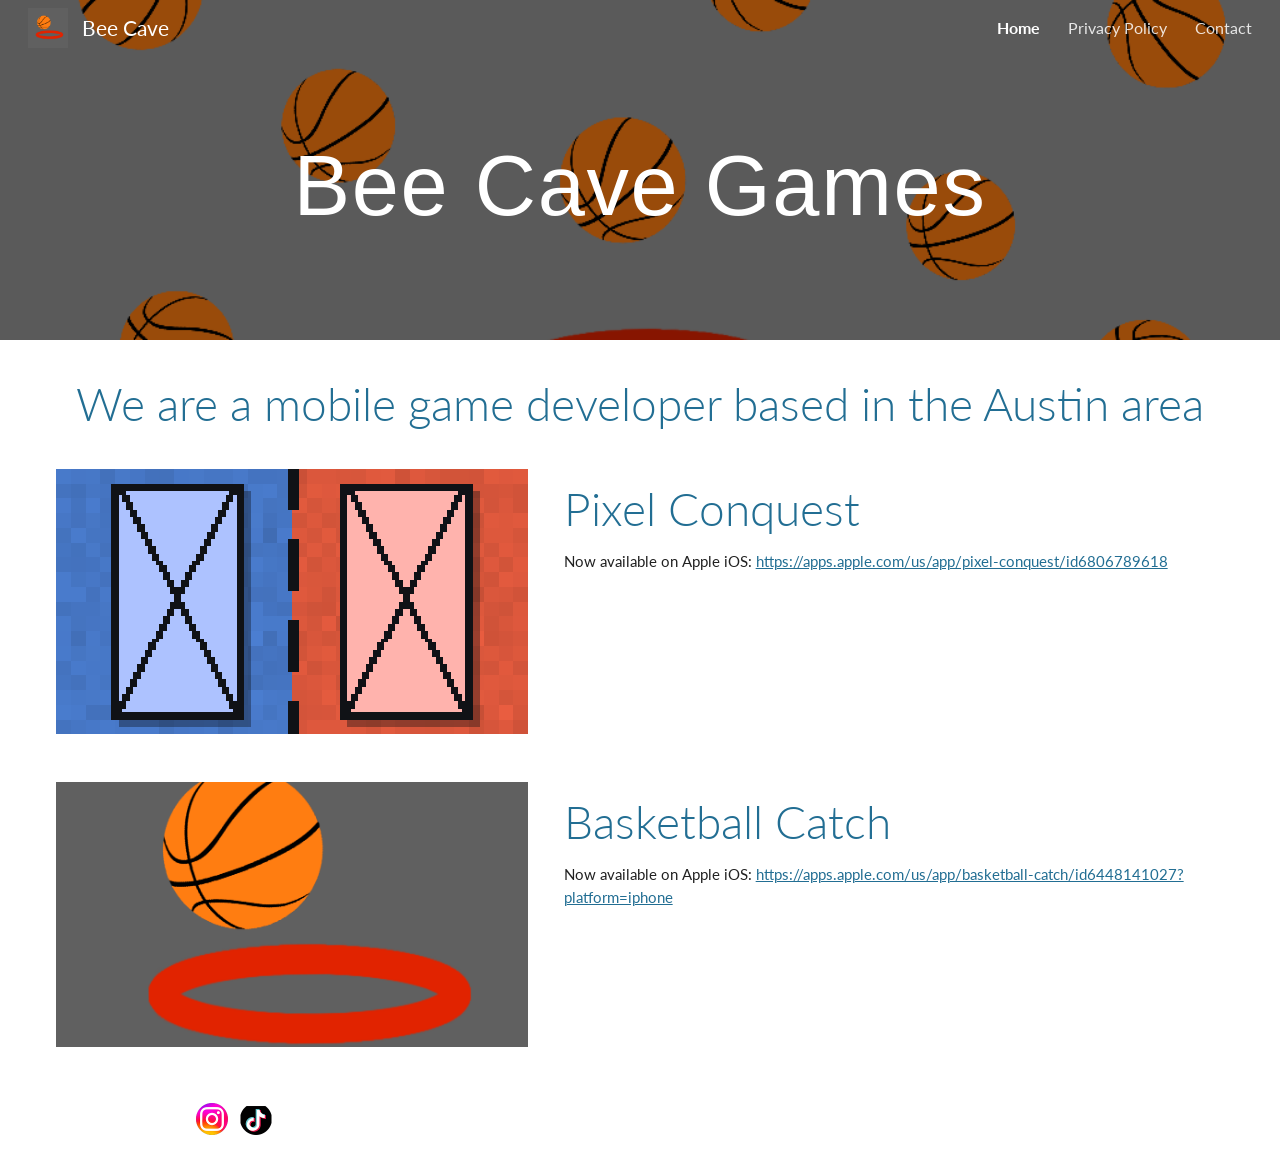
<file: index.html>
<!DOCTYPE html>
<html lang="en">
<head>
<meta charset="utf-8">
<meta name="viewport" content="width=device-width, initial-scale=1">
<title>Bee Cave Games</title>
<meta name="description" content="Bee Cave Games: a mobile game developer based in the Austin area. Makers of Pixel Conquest and Basketball Catch.">
<link rel="icon" href="img/logo.png">
<link rel="preconnect" href="https://fonts.googleapis.com">
<link rel="preconnect" href="https://fonts.gstatic.com" crossorigin>
<link href="https://fonts.googleapis.com/css2?family=Lato:wght@300;400;700&display=swap" rel="stylesheet">
<link rel="stylesheet" href="style.css">
</head>
<body>
<nav id="nav">
  <a class="brand" href="./"><img src="img/logo.png" alt=""><span>Bee Cave</span></a>
  <div class="links">
    <a class="here" href="./">Home</a>
    <a href="privacy-policy.html">Privacy Policy</a>
    <a href="contact.html">Contact</a>
  </div>
</nav>

<header><h1>Bee Cave Games</h1></header>

<main>
  <h2 class="intro">We are a mobile game developer based in the Austin area</h2>

  <section class="game">
    <img class="pixel" src="img/pixel.png" alt="Pixel Conquest: a blue division facing a red division across a border">
    <div>
      <h2>Pixel Conquest</h2>
      <p>Now available on Apple iOS: <a href="https://apps.apple.com/us/app/pixel-conquest/id6806789618">https://apps.apple.com/us/app/pixel-conquest/id6806789618</a></p>
    </div>
  </section>

  <section class="game">
    <img src="img/basketball.png" alt="Basketball Catch: a basketball dropping towards a hoop">
    <div>
      <h2>Basketball Catch</h2>
      <p>Now available on Apple iOS: <a href="https://apps.apple.com/us/app/basketball-catch/id6448141027?platform=iphone">https://apps.apple.com/us/app/basketball-catch/id6448141027?platform=iphone</a></p>
    </div>
  </section>
</main>

<footer>
  <div class="social">
    <a href="https://www.instagram.com/beecave.games/"><img src="img/instagram.png" alt="Instagram"></a>
    <a href="https://www.tiktok.com/@beecavegames"><img src="img/tiktok.png" alt="TikTok"></a>
  </div>
</footer>

<script>
  var nav = document.getElementById("nav");
  function sync() { nav.classList.toggle("solid", window.scrollY > 40); }
  window.addEventListener("scroll", sync, { passive: true });
  sync();
</script>
</body>
</html>
</file>
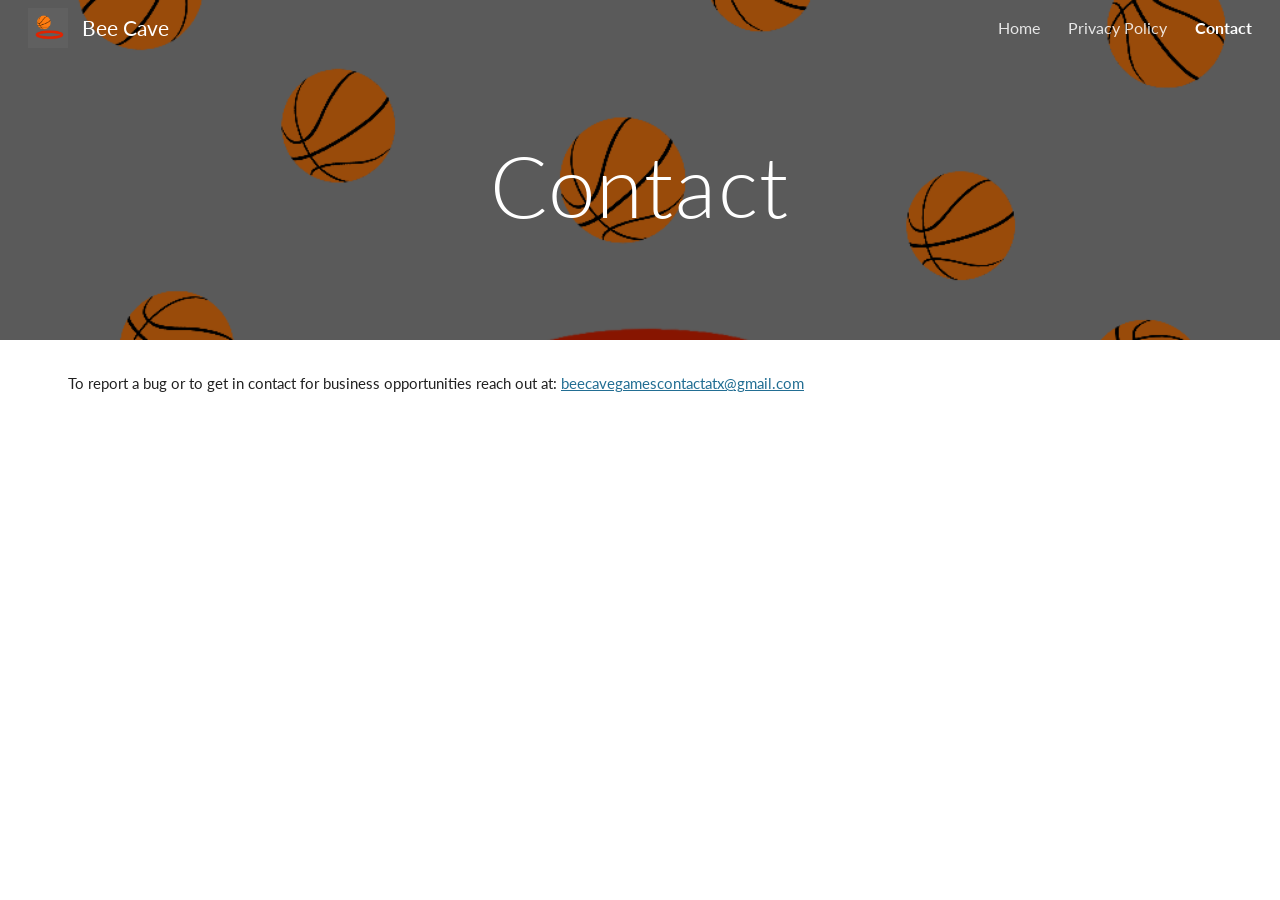
<file: contact.html>
<!DOCTYPE html>
<html lang="en">
<head>
<meta charset="utf-8">
<meta name="viewport" content="width=device-width, initial-scale=1">
<title>Contact - Bee Cave Games</title>
<meta name="description" content="Contact Bee Cave Games.">
<link rel="icon" href="img/logo.png">
<link rel="preconnect" href="https://fonts.googleapis.com">
<link rel="preconnect" href="https://fonts.gstatic.com" crossorigin>
<link href="https://fonts.googleapis.com/css2?family=Lato:wght@300;400;700&display=swap" rel="stylesheet">
<link rel="stylesheet" href="style.css">
</head>
<body>
<nav id="nav">
  <a class="brand" href="./"><img src="img/logo.png" alt=""><span>Bee Cave</span></a>
  <div class="links">
    <a href="./">Home</a>
    <a href="privacy-policy.html">Privacy Policy</a>
    <a class="here" href="contact.html">Contact</a>
  </div>
</nav>

<header class="sub"><h1>Contact</h1></header>

<main class="page contact">
  <p>To report a bug or to get in contact for business opportunities reach out at: <a href="mailto:beecavegamescontactatx@gmail.com">beecavegamescontactatx@gmail.com</a></p>
</main>

<script>
  var nav = document.getElementById("nav");
  function sync() { nav.classList.toggle("solid", window.scrollY > 40); }
  window.addEventListener("scroll", sync, { passive: true });
  sync();
</script>
</body>
</html>
</file>
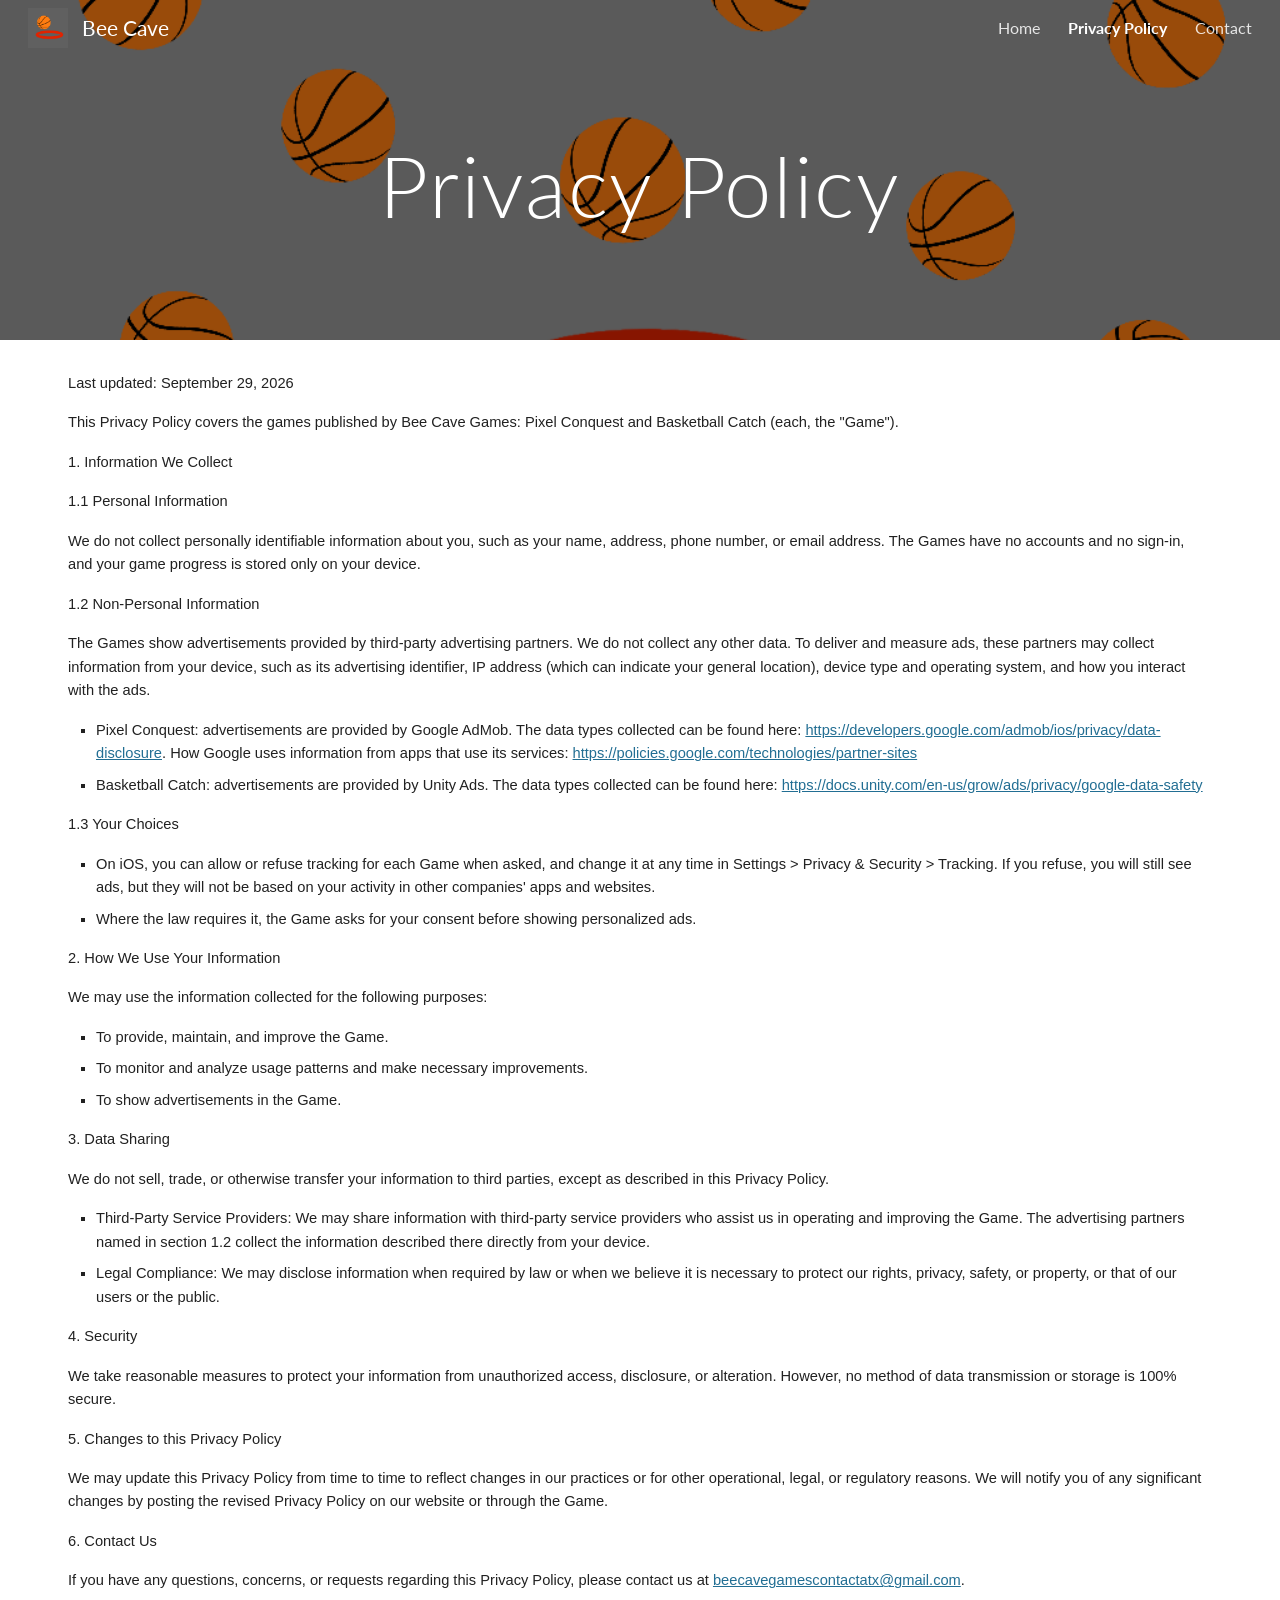
<file: privacy-policy.html>
<!DOCTYPE html>
<html lang="en">
<head>
<meta charset="utf-8">
<meta name="viewport" content="width=device-width, initial-scale=1">
<title>Privacy Policy - Bee Cave Games</title>
<meta name="description" content="Privacy policy for games by Bee Cave Games.">
<link rel="icon" href="img/logo.png">
<link rel="preconnect" href="https://fonts.googleapis.com">
<link rel="preconnect" href="https://fonts.gstatic.com" crossorigin>
<link href="https://fonts.googleapis.com/css2?family=Lato:wght@300;400;700&display=swap" rel="stylesheet">
<link rel="stylesheet" href="style.css">
</head>
<body>
<nav id="nav">
  <a class="brand" href="./"><img src="img/logo.png" alt=""><span>Bee Cave</span></a>
  <div class="links">
    <a href="./">Home</a>
    <a class="here" href="privacy-policy.html">Privacy Policy</a>
    <a href="contact.html">Contact</a>
  </div>
</nav>

<header class="sub"><h1>Privacy Policy</h1></header>

<main class="page">
  <p>Last updated: September 29, 2026</p>
  <p>This Privacy Policy covers the games published by Bee Cave Games: Pixel Conquest and Basketball Catch (each, the "Game").</p>
  <p>1. Information We Collect</p>
  <p>1.1 Personal Information</p>
  <p>We do not collect personally identifiable information about you, such as your name, address, phone number, or email address. The Games have no accounts and no sign-in, and your game progress is stored only on your device.</p>
  <p>1.2 Non-Personal Information</p>
  <p>The Games show advertisements provided by third-party advertising partners. We do not collect any other data. To deliver and measure ads, these partners may collect information from your device, such as its advertising identifier, IP address (which can indicate your general location), device type and operating system, and how you interact with the ads.</p>
  <ul>
    <li>Pixel Conquest: advertisements are provided by Google AdMob. The data types collected can be found here: <a href="https://developers.google.com/admob/ios/privacy/data-disclosure">https://developers.google.com/admob/ios/privacy/data-disclosure</a>. How Google uses information from apps that use its services: <a href="https://policies.google.com/technologies/partner-sites">https://policies.google.com/technologies/partner-sites</a></li>
    <li>Basketball Catch: advertisements are provided by Unity Ads. The data types collected can be found here: <a href="https://docs.unity.com/en-us/grow/ads/privacy/google-data-safety">https://docs.unity.com/en-us/grow/ads/privacy/google-data-safety</a></li>
  </ul>
  <p>1.3 Your Choices</p>
  <ul>
    <li>On iOS, you can allow or refuse tracking for each Game when asked, and change it at any time in Settings &gt; Privacy &amp; Security &gt; Tracking. If you refuse, you will still see ads, but they will not be based on your activity in other companies' apps and websites.</li>
    <li>Where the law requires it, the Game asks for your consent before showing personalized ads.</li>
  </ul>
  <p>2. How We Use Your Information</p>
  <p>We may use the information collected for the following purposes:</p>
  <ul>
    <li>To provide, maintain, and improve the Game.</li>
    <li>To monitor and analyze usage patterns and make necessary improvements.</li>
    <li>To show advertisements in the Game.</li>
  </ul>
  <p>3. Data Sharing</p>
  <p>We do not sell, trade, or otherwise transfer your information to third parties, except as described in this Privacy Policy.</p>
  <ul>
    <li>Third-Party Service Providers: We may share information with third-party service providers who assist us in operating and improving the Game. The advertising partners named in section 1.2 collect the information described there directly from your device.</li>
    <li>Legal Compliance: We may disclose information when required by law or when we believe it is necessary to protect our rights, privacy, safety, or property, or that of our users or the public.</li>
  </ul>
  <p>4. Security</p>
  <p>We take reasonable measures to protect your information from unauthorized access, disclosure, or alteration. However, no method of data transmission or storage is 100% secure.</p>
  <p>5. Changes to this Privacy Policy</p>
  <p>We may update this Privacy Policy from time to time to reflect changes in our practices or for other operational, legal, or regulatory reasons. We will notify you of any significant changes by posting the revised Privacy Policy on our website or through the Game.</p>
  <p>6. Contact Us</p>
  <p>If you have any questions, concerns, or requests regarding this Privacy Policy, please contact us at <a href="mailto:beecavegamescontactatx@gmail.com">beecavegamescontactatx@gmail.com</a>.</p>
</main>

<script>
  var nav = document.getElementById("nav");
  function sync() { nav.classList.toggle("solid", window.scrollY > 40); }
  window.addEventListener("scroll", sync, { passive: true });
  sync();
</script>
</body>
</html>
</file>
<file: style.css>
:root { --heading: #226e93; --text: #212121; --nav: rgba(33, 33, 33, 0.95); }
* { box-sizing: border-box; }
html { scroll-behavior: smooth; }
body { margin: 0; background: #fff; color: var(--text); font-family: Lato, Arial, sans-serif; font-size: 11pt; line-height: 1.6; }
a { color: var(--heading); }

nav { position: fixed; top: 0; left: 0; right: 0; z-index: 2; display: flex; align-items: center; gap: 16px;
      padding: 8px 28px; transition: background 0.2s; }
nav.solid { background: var(--nav); }
nav .brand { display: flex; align-items: center; gap: 14px; color: #fff; text-decoration: none; font-size: 1.3rem; font-weight: 400; margin-right: auto; }
nav .brand img { width: 40px; height: 40px; display: block; }
nav .links a { color: rgba(255, 255, 255, 0.85); text-decoration: none; margin-left: 24px; font-size: 1rem; }
nav .links a.here { color: #fff; font-weight: 700; }
nav .links a:hover { color: #fff; }

header { position: relative; height: 340px; display: flex; align-items: center; justify-content: center; text-align: center;
         background: url("img/hero.png") center / cover no-repeat #969696; }
header::before { content: ""; position: absolute; inset: 0; background: rgba(0, 0, 0, 0.4); }
header h1 { position: relative; margin: 32px 16px 0; color: #fff; font-family: Arial, Helvetica, sans-serif; font-weight: 400;
            font-size: clamp(2.8rem, 8vw, 5.3rem); letter-spacing: 0.02em; line-height: 1.1; }

main { max-width: 1200px; margin: 0 auto; padding: 24px 16px 8px; }
h2 { color: var(--heading); font-weight: 300; font-size: clamp(1.7rem, 4.2vw, 2.85rem); line-height: 1.25; margin: 12px 0; }
.intro { text-align: center; margin-bottom: 36px; }
.game { display: grid; grid-template-columns: minmax(0, 5fr) minmax(0, 7fr); gap: 36px; margin-bottom: 48px; align-items: start; }
.game img { width: 100%; height: auto; display: block; image-rendering: auto; }
.game img.pixel { image-rendering: pixelated; }
.game p { margin: 8px 0; overflow-wrap: anywhere; }

footer { max-width: 1200px; margin: 0 auto; padding: 0 16px 40px; }
footer .social { display: flex; gap: 12px; padding-left: 12%; }
footer .social img { width: 32px; height: 32px; display: block; }

@media (max-width: 700px) {
  nav { padding: 8px 16px; }
  nav .links a { margin-left: 14px; font-size: 0.9rem; }
  nav .brand span { display: none; }
  header { height: 260px; }
  .game { grid-template-columns: 1fr; gap: 12px; }
  footer .social { padding-left: 0; justify-content: center; }
}

header.sub h1 { font-family: Lato, Arial, sans-serif; font-weight: 300; }
.page { max-width: 1200px; margin: 0 auto; padding: 32px 28px 56px; font-family: Arial, Helvetica, sans-serif; font-size: 11pt; }
.page p { margin: 0 0 16px; }
.page ul { margin: 0 0 16px; padding-left: 28px; list-style: square; }
.page li { margin-bottom: 8px; }
.page.contact { font-family: Lato, Arial, sans-serif; }
</file>
